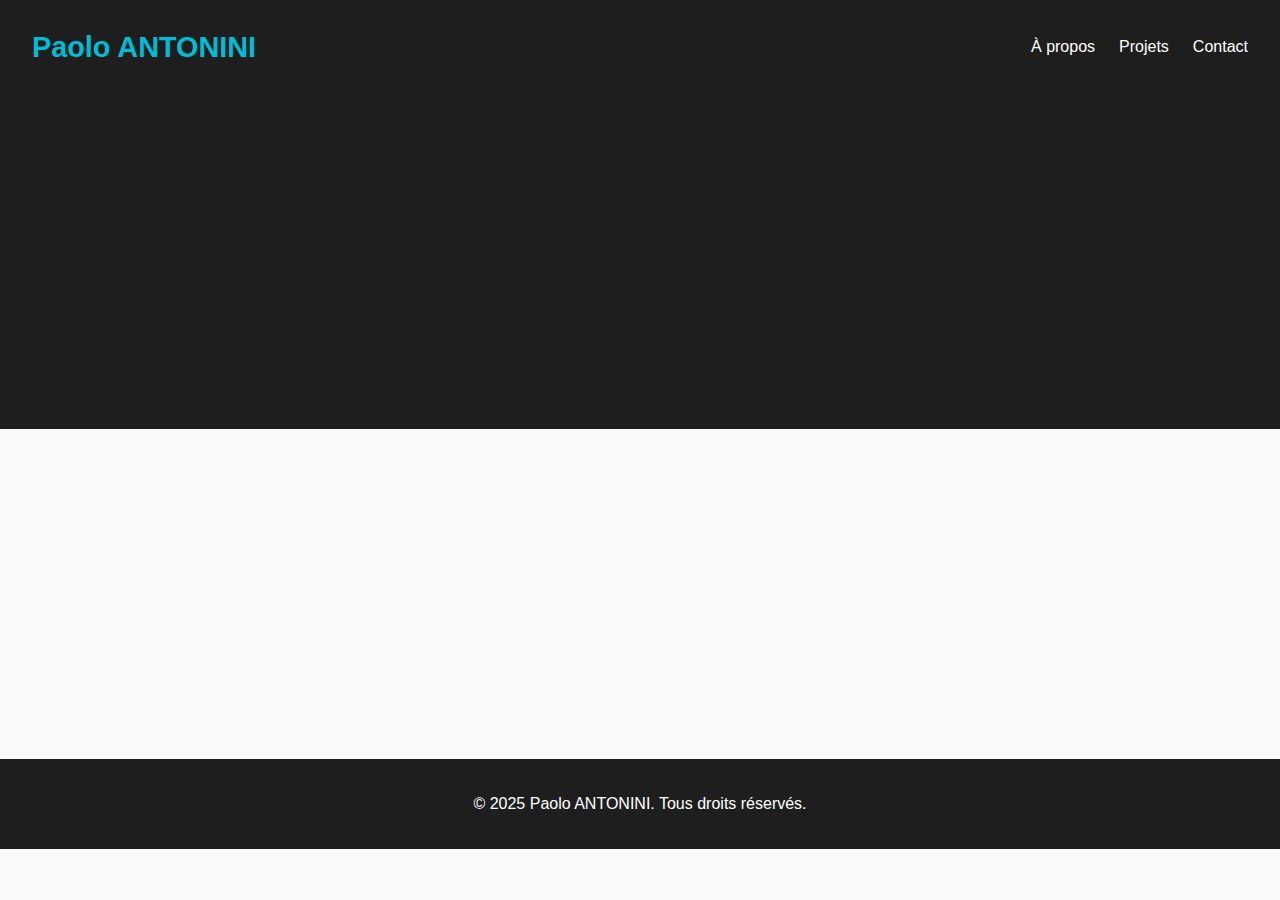
<file: ensavoirplus.html>
<!DOCTYPE html>
<html lang="fr">
<head>
  <meta charset="UTF-8" />
  <meta name="viewport" content="width=device-width, initial-scale=1.0"/>
  <meta name="description" content="En savoir plus sur Paolo Antonini, développeur web passionné." />
  <title>À propos • Paolo Antonini</title>
  <link rel="stylesheet" href="style.css" />
  <link href="https://unpkg.com/aos@2.3.1/dist/aos.css" rel="stylesheet">
</head>
<body>
  <div class="scroll-progress" aria-hidden="true"></div>
  <header class="header">
    <nav class="nav" aria-label="Navigation principale">
      <h1 class="brand">Paolo ANTONINI</h1>
      <ul class="nav-links">
        <li><a href="ensavoirplus.html">À propos</a></li>
        <li><a href="projetglobal.html">Projets</a></li>
        <li><a href="contact.html">Contact</a></li>
      </ul>
    </nav>
    <div class="hero" data-aos="fade-up">
      <div class="hero-text">
        <h2 class="headline">À propos de moi</h2>
        <p class="subtitle">Développeur web passionné, créatif et curieux.</p>
      </div>
      <div class="hero-img" data-aos="zoom-in" data-aos-delay="150">
        <img src="test_protfolio.jpg" alt="Portrait de Paolo Antonini">
        <span class="orb orb-1" aria-hidden="true"></span>
        <span class="orb orb-2" aria-hidden="true"></span>
      </div>
    </div>
  </header>
  <main>
    <section id="about" data-aos="fade-up">
      <h2>Mon parcours</h2>
      <p>
        Je suis un développeur web spécialisé en HTML, CSS et JavaScript.<br>
        J’adore transformer des idées en expériences fluides et accessibles, avec une attention aux détails (micro-interactions, perfs, accessibilité).<br>
        Passionné par l’innovation et l’apprentissage continu.
      </p>
    </section>
  </main>
  <footer>
    <p>&copy; 2025 Paolo ANTONINI. Tous droits réservés.</p>
  </footer>
  <script src="https://unpkg.com/aos@2.3.1/dist/aos.js"></script>
  <script src="script.js"></script>
</body>
</html>
</file>
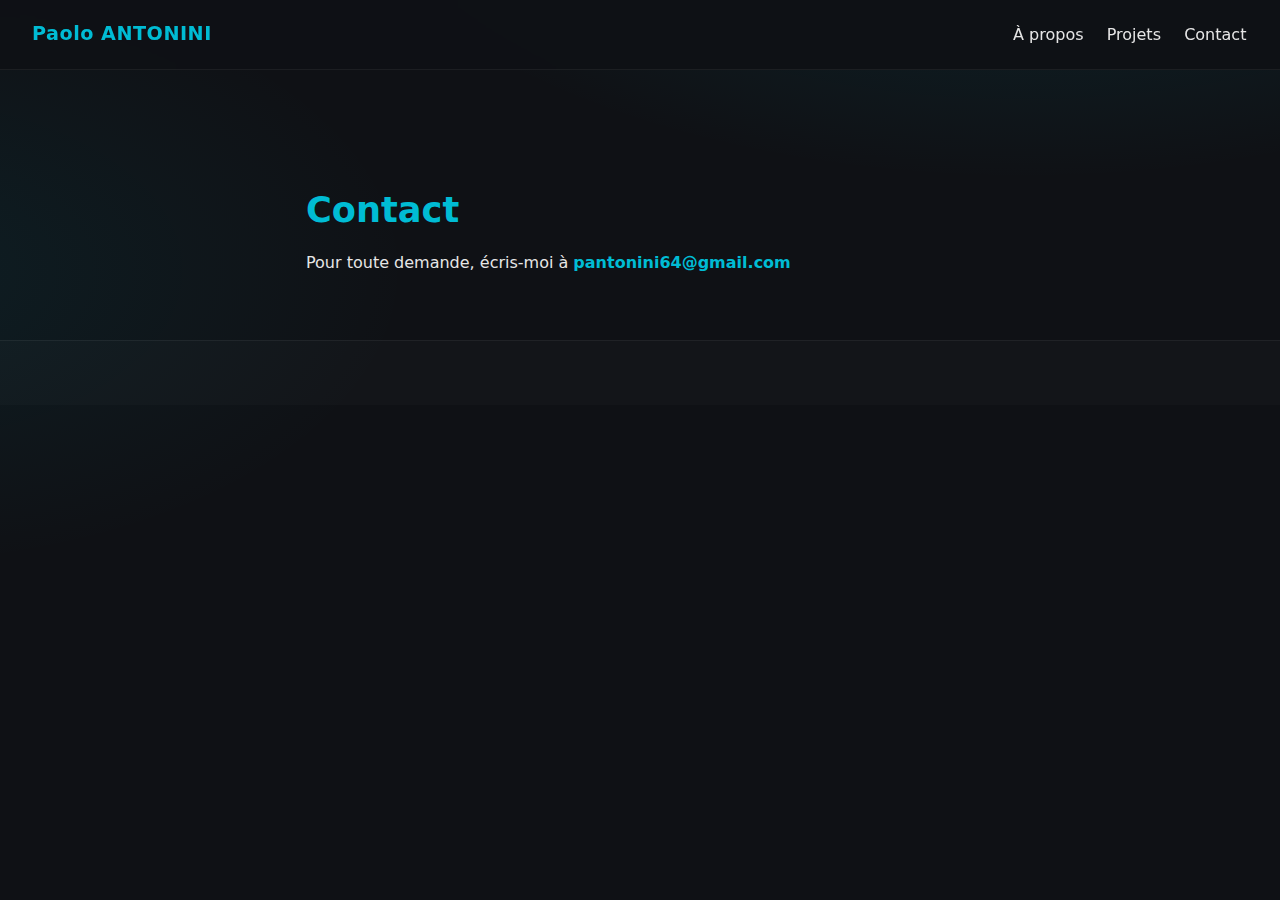
<file: page_web/contact.html>
<!DOCTYPE html>
<html lang="fr">
<head>
	<meta charset="UTF-8" />
	<meta name="viewport" content="width=device-width, initial-scale=1.0"/>
	<meta name="description" content="Contact - Paolo Antonini" />
	<title>Contact • Paolo Antonini</title>
	<link rel="stylesheet" href="../css/style.css" />
</head>
<body>
	<div class="scroll-progress" aria-hidden="true"></div>
	<header class="header">
		<nav class="nav" aria-label="Navigation principale">
			<h1 class="brand">Paolo ANTONINI</h1>
			<ul class="nav-links">
				<li><a href="ensavoirplus.html">À propos</a></li>
				<li><a href="projetglobal.html">Projets</a></li>
				<li><a href="contact.html">Contact</a></li>
			</ul>
		</nav>
	</header>
	<main>
		<section id="contact" style="max-width:700px;margin:3rem auto;padding:1rem;">
			<h2>Contact</h2>
			<p>Pour toute demande, écris-moi à <a href="mailto:pantonini64@gmail.com">pantonini64@gmail.com</a></p>
		</section>
	</main>
	<footer>
		<!-- <p>&copy; 2025 Paolo ANTONINI. Tous droits réservés.</p> -->
	</footer>
	<script src="https://unpkg.com/aos@2.3.1/dist/aos.js"></script>
	<script src="../js/script.js"></script>
</body>
</html>
</file>
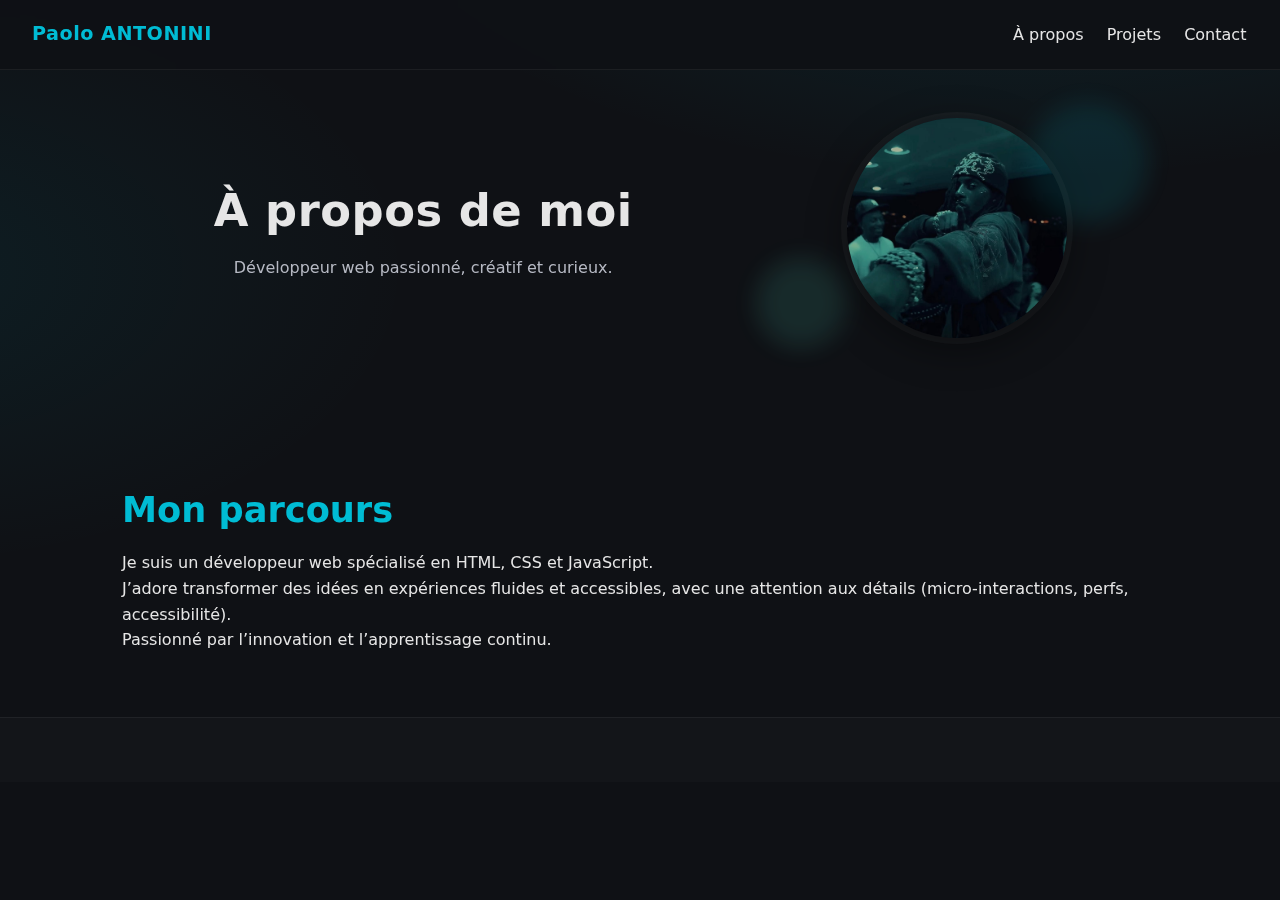
<file: page_web/ensavoirplus.html>
<!DOCTYPE html>
<html lang="fr">
<head>
  <meta charset="UTF-8" />
  <meta name="viewport" content="width=device-width, initial-scale=1.0"/>
  <meta name="description" content="En savoir plus sur Paolo Antonini, développeur web passionné." />
  <title>À propos • Paolo Antonini</title>
  <link rel="stylesheet" href="../css/style.css" />
  <link href="https://unpkg.com/aos@2.3.1/dist/aos.css" rel="stylesheet">
</head>
<body>
  <div class="scroll-progress" aria-hidden="true"></div>
  <header class="header">
    <nav class="nav" aria-label="Navigation principale">
      <h1 class="brand">Paolo ANTONINI</h1>
      <ul class="nav-links">
        <li><a href="ensavoirplus.html">À propos</a></li>
        <li><a href="projetglobal.html">Projets</a></li>
        <li><a href="contact.html">Contact</a></li>
      </ul>
    </nav>
    <div class="hero" data-aos="fade-up">
      <div class="hero-text">
        <h2 class="headline">À propos de moi</h2>
        <p class="subtitle">Développeur web passionné, créatif et curieux.</p>
      </div>
      <div class="hero-img" data-aos="zoom-in" data-aos-delay="150">
        <img src="../images/test_protfolio.jpg" alt="Portrait de Paolo Antonini">
        <span class="orb orb-1" aria-hidden="true"></span>
        <span class="orb orb-2" aria-hidden="true"></span>
      </div>
    </div>
  </header>
  <main>
    <section id="about" data-aos="fade-up">
      <h2>Mon parcours</h2>
      <p>
        Je suis un développeur web spécialisé en HTML, CSS et JavaScript.<br>
        J’adore transformer des idées en expériences fluides et accessibles, avec une attention aux détails (micro-interactions, perfs, accessibilité).<br>
        Passionné par l’innovation et l’apprentissage continu.
      </p>
    </section>
  </main>
  <footer>
    <!--<p>&copy; 2025 Paolo ANTONINI. Tous droits réservés.</p>-->
  </footer>
  <script src="https://unpkg.com/aos@2.3.1/dist/aos.js"></script>
  <script src="../js/script.js"></script>
</body>
</html>
</file>
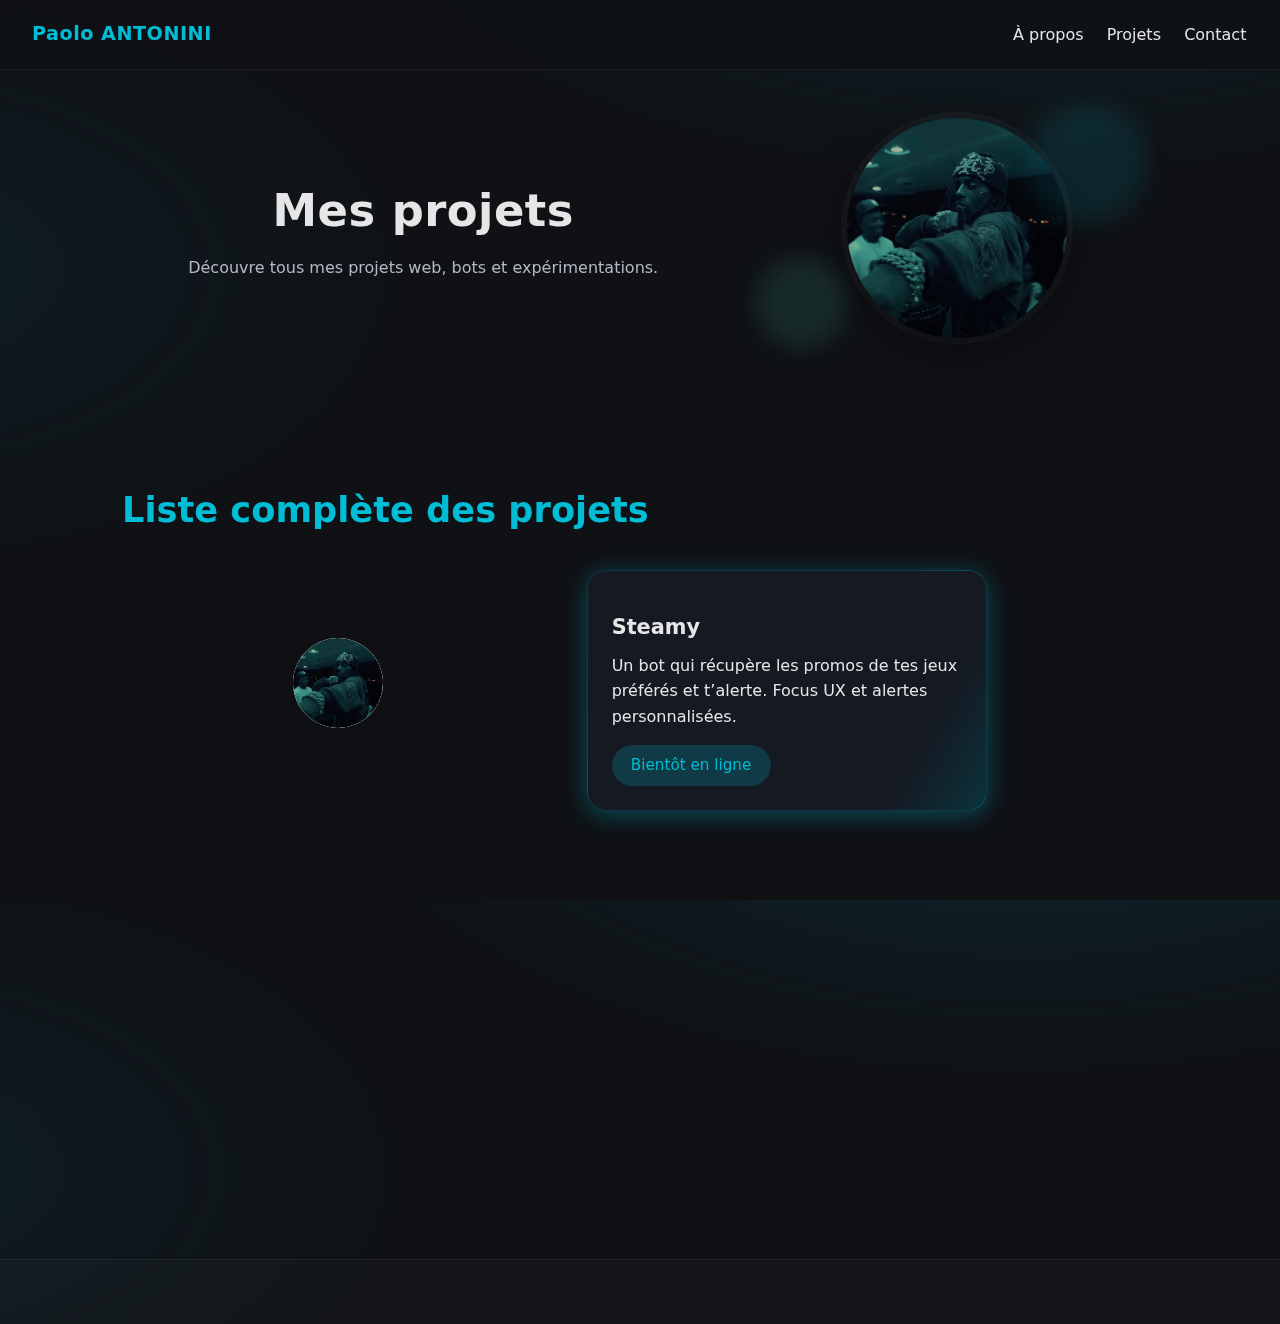
<file: page_web/projetglobal.html>
<!DOCTYPE html>
<html lang="fr">
<head>
  <meta charset="UTF-8" />
  <meta name="viewport" content="width=device-width, initial-scale=1.0"/>
  <meta name="description" content="Tous les projets de Paolo Antonini, développeur web passionné." />
  <title>Mes Projets • Paolo Antonini</title>
  <link rel="stylesheet" href="../css/style.css" />
  <link href="https://unpkg.com/aos@2.3.1/dist/aos.css" rel="stylesheet">
</head>
<body>
  <div class="scroll-progress" aria-hidden="true"></div>
  <header class="header">
    <nav class="nav" aria-label="Navigation principale">
      <h1 class="brand">Paolo ANTONINI</h1>
      <ul class="nav-links">
        <li><a href="ensavoirplus.html">À propos</a></li>
        <li><a href="projetglobal.html">Projets</a></li>
        <li><a href="contact.html">Contact</a></li>
      </ul>
    </nav>
    <div class="hero" data-aos="fade-up">
      <div class="hero-text">
        <h2 class="headline">Mes projets</h2>
        <p class="subtitle">Découvre tous mes projets web, bots et expérimentations.</p>
      </div>
      <div class="hero-img" data-aos="zoom-in" data-aos-delay="150">
        <img src="../images/test_protfolio.jpg" alt="Portrait de Paolo Antonini">
        <span class="orb orb-1" aria-hidden="true"></span>
        <span class="orb orb-2" aria-hidden="true"></span>
      </div>
    </div>
  </header>
  <main>
    <section id="projects" data-aos="fade-up">
      <h2>Liste complète des projets</h2>
      <div class="projects-alternate">
        <!-- Projet à gauche -->
        <div class="project-row left" data-aos="fade-right">
            <div class="project-img-round">
            <img src="../images/test_protfolio.jpg" alt="Steamy (placeholder)">
          </div>
          <div class="project-info">
            <h3>Steamy</h3>
            <p>Un bot qui récupère les promos de tes jeux préférés et t’alerte. Focus UX et alertes personnalisées.</p>
            <a class="link" href="#" aria-disabled="true" tabindex="-1">Bientôt en ligne</a>
          </div>
        </div>
        <!-- Projet à droite -->
        <div class="project-row right" data-aos="fade-left">
          <div class="project-info">
            <h3>idk</h3>
            <p>Un projet expérimental en cours : composants UI animés, perfs, et thèmes dynamiques.</p>
            <a class="link" href="#" aria-disabled="true" tabindex="-1">En dev</a>
          </div>
            <div class="project-img-round">
            <img src="../images/test_protfolio.jpg" alt="idk (placeholder)">
          </div>
        </div>
        <!-- Ajoute d'autres projets en alternant left/right -->
      </div>
    </section>
  </main>
  <footer>
    <!--<p>&copy; 2025 Paolo ANTONINI. Tous droits réservés.</p>-->
  </footer>
  <script src="https://unpkg.com/aos@2.3.1/dist/aos.js"></script>
  <script src="../js/script.js"></script>
</body>
</html>
</file>
<file: css/style.css>
* { margin: 0; padding: 0; box-sizing: border-box; }
:root{
  --bg: #0f1115;
  --panel: #151922;
  --text: #e6e6e6;
  --muted: #b6b9c3;
  --primary: #00bcd4;
  --primary-20: rgba(0,188,212,0.2);
  --ring: rgba(0,188,212,0.35);
  --shadow: 0 10px 30px rgba(0,0,0,0.35);
}

html, body { height: 100%; scroll-behavior: smooth; }
body {
  font-family: 'Segoe UI', system-ui, -apple-system, Arial, sans-serif;
  line-height: 1.6;
  background: radial-gradient(1200px 600px at 80% -20%, rgba(0,188,212,0.15), transparent 60%),
              radial-gradient(900px 500px at -10% 30%, rgba(0,188,212,0.08), transparent 60%),
              var(--bg);
  color: var(--text);
}

.scroll-progress{
  position: fixed;
  left: 0; top: 0;
  height: 4px;
  width: 0%;
  background: linear-gradient(90deg, var(--primary), #66ffe6);
  z-index: 3000;
  box-shadow: 0 2px 10px var(--ring);
}

.header{ padding-bottom: 3rem; }
.nav{
  display: flex; justify-content: space-between; align-items: center;
  padding: 1.2rem 2rem; position: sticky; top: 0; z-index: 1000;
  background: rgba(15,17,21,0.95);
  backdrop-filter: blur(8px);
  border-bottom: 1px solid rgba(255,255,255,0.06);
}
.brand{ font-size: 1.2rem; letter-spacing: .5px; color: var(--primary); }
.nav-links{ list-style: none; display: flex; gap: 1.25rem; flex-wrap: wrap; }
.nav-links a{
  color: var(--text); text-decoration: none; font-weight: 500;
  position: relative; padding: .25rem .1rem; transition: color .25s ease;
}
.nav-links a:after{
  content:""; position: absolute; left: 0; bottom: -4px; height: 2px; width: 0%;
  background: var(--primary); transition: width .25s ease;
}
.nav-links a:hover{ color: #fff; }
.nav-links a:hover:after{ width: 100%; }

.hero{
  display: grid;
  grid-template-columns: 1.2fr .8fr;
  align-items: center;
  gap: 2rem;
  max-width: 1100px; margin: 0 auto; padding: 3rem 2rem 2rem;
}
.hero-text{ text-align: center; }
.subtitle{ color: var(--muted); margin-top: .5rem; }
.headline{
  font-size: clamp(1.8rem, 3.5vw, 3rem);
  font-weight: 700;
  letter-spacing: 0.5px;
  display: flex; gap: .5rem; align-items: baseline; justify-content: center;
}
.cta{ margin-top: 1.25rem; display: flex; gap: .75rem; justify-content: center; }
.btn{
  background: var(--primary);
  color: #0a0d12;
  border: none; padding: .7rem 1rem; border-radius: 12px; font-weight: 700;
  box-shadow: var(--shadow);
  transition: transform .2s ease, box-shadow .2s ease, filter .2s ease;
}
.btn:hover{ transform: translateY(-2px); filter: brightness(1.05); }
.btn-ghost{
  background: transparent; color: var(--text);
  border: 1px solid var(--primary-20);
  box-shadow: none;
}
.btn-ghost:hover{ background: rgba(255,255,255,0.03); border-color: var(--primary); }

.hero-img{
  position: relative; display: grid; place-items: center;
}
.hero-img img{
  width: 220px; height: 220px; object-fit: cover; border-radius: 50%;
  box-shadow: 0 10px 40px rgba(0,0,0,.45), 0 0 0 6px rgba(255,255,255,0.04);
  animation: float 5s ease-in-out infinite;
}
@keyframes float{
  0%,100%{ transform: translateY(0) }
  50%{ transform: translateY(-10px) }
}
.orb{
  position: absolute; border-radius: 999px; filter: blur(12px);
  opacity: .6; pointer-events: none;
}
.orb-1{ width: 120px; height: 120px; background: var(--primary-20); top: -15px; right: 10px; animation: orbMove 8s ease-in-out infinite; }
.orb-2{ width: 90px; height: 90px; background: rgba(102,255,230,0.18); bottom: -10px; left: 0; animation: orbMove2 7s ease-in-out infinite; }
@keyframes orbMove{ 0%,100%{ transform: translate(0,0) } 50%{ transform: translate(6px,-8px) } }
@keyframes orbMove2{ 0%,100%{ transform: translate(0,0) } 50%{ transform: translate(-8px,6px) } }

main section{
  max-width: 1100px; margin: 0 auto; padding: 4rem 2rem;
}
section h2{
  font-size: clamp(1.4rem, 2.8vw, 2.2rem);
  color: var(--primary); margin-bottom: .75rem;
}

/* Images rondes pour les projets */
.project-img-round, .project-img {
  width: 90px;
  height: 90px;
  border-radius: 50%;
  overflow: hidden;
  margin: 0 auto 1rem auto;
  box-shadow: 0 2px 12px rgba(0,0,0,0.08);
  background: linear-gradient(135deg, #e0e0e0 0%, #f7f7f7 100%);
  display: flex;
  align-items: center;
  justify-content: center;
  flex-shrink: 0;
}
.project-img img, .project-img-round img {
  width: 100%;
  height: 100%;
  object-fit: cover;
  border-radius: 50%;
}

/* Grille de projets */
.projects-container {
  display: grid;
  grid-template-columns: repeat(auto-fit, minmax(260px, 1fr));
  gap: 2rem;
  margin-top: 2rem;
}

/* Encadrés projets harmonisés */
.project.card,
.project-info {
  background: linear-gradient(120deg, var(--panel) 80%, var(--primary-20) 100%);
  color: var(--text);
  box-shadow: 0 4px 24px var(--ring);
  border: 1px solid var(--primary-20);
  border-radius: 1.2rem;
  padding: 2rem 1.5rem 1.5rem 1.5rem;
  text-align: center;
  transition: box-shadow 0.2s, transform 0.2s;
  position: relative;
  max-width: 400px;
}

.project.card:hover,
.project-row:hover .project-info {
  box-shadow: 0 6px 24px rgba(0,0,0,0.10);
  transform: translateY(-4px) scale(1.03);
}

.project.card h3,
.project-info h3 {
  margin-top: 0.5rem;
  margin-bottom: 0.5rem;
  font-size: 1.3rem;
  font-weight: 600;
  color: var(--text);
}

.project.card p,
.project-info p {
  font-size: 1rem;
  color: var(--text);
  margin-bottom: 1rem;
}

.project.card .link,
.project-info .link {
  display: inline-block;
  padding: 0.5rem 1.2rem;
  border-radius: 999px;
  background: var(--primary-20);
  color: var(--primary);
  font-size: 0.95rem;
  text-decoration: none;
  opacity: 1;
  cursor: pointer;
  border: none;
}

/* Alternance projets */
.projects-alternate, .projects-list {
  display: flex;
  flex-direction: column;
  gap: 3rem;
  margin-top: 2rem;
}

.project-row {
  display: flex;
  align-items: center;
  justify-content: center;
  gap: 0;
  margin-bottom: 3rem;
}

.project-row.left .project-info {
  margin-right: auto;
  margin-left: 0;
  text-align: left;
}

.project-row.right .project-info {
  margin-left: auto;
  margin-right: 0;
  text-align: right;
}

.project-img-center {
  display: flex;
  justify-content: center;
  align-items: center;
  width: 180px;
}

.project-img-center img {
  width: 90px;
  height: 90px;
  border-radius: 50%;
  object-fit: cover;
  box-shadow: 0 2px 12px rgba(0,0,0,0.08);
}

/* Discord Card */
.discord-card {
  width: 380px; /* taille plus réaliste Discord */
  background: #151922;
  border-radius: 16px;
  overflow: hidden;
  color: #fff;
  font-family: 'Segoe UI', Arial, sans-serif;
  box-shadow: 0 5px 24px rgba(0,0,0,0.45);
  margin: 2.5rem auto;
}
.discord-card .banner img,
.discord-card .banner video {
  width: 100%;
  height: 60px; /* hauteur typique Discord */
  object-fit: cover;
  display: block;
  border-radius: 0;
}
.discord-card .profile {
  display: flex;
  align-items: center;
  padding: 1rem;
}
.discord-card .avatar {
  width: 110px;
  height: 110px;
  border-radius: 50%;
  border: 4px solid #151922;
  margin-right: 1rem;
  flex-shrink: 0;
}
.discord-card .info {
  display: flex;
  flex-direction: column;
  justify-content: center;
  gap: 0.2em;
}
.pseudo {
  font-size: 1.15rem;
  font-weight: 600;
  margin-bottom: 0.15em;
  line-height: 1.1;
}
.details {
  font-size: 1rem;
  color: var(--muted);
}
.details .status {
  display: block;
  font-size: 1em;
  color: #43b581; /* vert Discord */
  font-weight: 600;
  margin-bottom: 0.08em;
}
.details .activity {
  display: block;
  font-size: 0.85em;
  color: #b6b9c3; /* gris */
  margin-top: 0.1em;
  font-style: italic;
}
.discord-card .btn {
  display: inline-block;
  margin-top: .5rem;
  padding: .3rem .8rem;
  border-radius: 8px;
  background: #5865f2;
  text-decoration: none;
  color: white;
  font-size: .9rem;
  border: none;
}

/* Responsive Discord Card */
@media (max-width: 400px) {
  .discord-card {
    width: 98%;
    min-width: 0;
  }
  .discord-card .profile {
    flex-direction: column;
    align-items: flex-start;
    padding: 0.7rem;
  }
  .discord-card .avatar {
    margin-right: 0;
    margin-bottom: 0.7rem;
  }
}

/* Responsive */
@media (max-width: 700px) {
  .project-row, .project-row.right {
    flex-direction: column;
    align-items: flex-start;
    gap: 1rem;
  }
  .project-img, .project-img-round {
    margin-bottom: 0.5rem;
  }
  .project-info, .project.card {
    min-width: 0;
    width: 100%;
    padding: 1rem;
  }
}

@media (max-width: 600px) {
  main section {
    padding: 2rem 1rem;
  }
}

#contact a{ color: var(--primary); text-decoration: none; font-weight: 700; }
#contact a:hover{ text-decoration: underline; }

footer{
  text-align: center; padding: 2rem; color: var(--muted);
  border-top: 1px solid rgba(255,255,255,0.06);
  background: rgba(255,255,255,0.02);
}

.typing{
  --n: 5;
  --speed: 2.2s;
  position: relative;
  display: inline-block;
  white-space: nowrap;
  border-right: 2px solid var(--primary);
  width: 0;
  overflow: hidden;
  animation: typing var(--speed) steps(var(--n), end) forwards, blink .8s step-end infinite;
}
@keyframes typing{
  from{ width: 0 }
  to{ width: calc(var(--n) * 1ch) }
}
@keyframes blink{ 50%{ border-color: transparent } }

a:focus, button:focus, .btn:focus {
  outline: 2px solid var(--primary);
  outline-offset: 2px;
}

.project-row,
.project-row.right {
  display: flex;
  align-items: center;
  justify-content: space-between;
  gap: 2rem;
}

.project-info {
  flex: 1 1 0;
  min-width: 220px;
}

.project-img-round {
  flex: 0 0 auto;
}

.banner-video {
  width: 100%;
  height: auto;
  border-radius: 12px; /* optionnel */
  object-fit: cover;
}

.social-cards {
  display: flex;
  gap: 2rem;
  justify-content: center;
  align-items: flex-start;
  flex-wrap: wrap;
}
</file>
<file: style.css>
/* Reset */
* {
  margin: 0;
  padding: 0;
  box-sizing: border-box;
}

body {
  font-family: 'Segoe UI', sans-serif;
  line-height: 1.6;
  background: #f9f9f9;
  color: #333;
}

/* Header & Navigation */
header {
  background: #1e1e1e;
  color: #fff;
  padding-bottom: 3rem;
}

nav {
  display: flex;
  justify-content: space-between;
  align-items: center;
  padding: 1.5rem 2rem;
  flex-wrap: wrap;
}

nav h1 {
  font-size: 1.8rem;
  color: #00bcd4;
}

nav ul {
  list-style: none;
  display: flex;
  gap: 1.5rem;
}

nav ul li a {
  color: white;
  text-decoration: none;
  transition: color 0.3s ease;
  font-weight: 500;
}

nav ul li a:hover {
  color: #00bcd4;
}

/* Hero Section */
.hero {
  display: flex;
  align-items: center;
  justify-content: space-between;
  padding: 2rem;
  max-width: 1200px;
  margin: 0 auto;
  flex-wrap: wrap;
}

.hero-text {
  max-width: 600px;
}

.hero-text h2 {
  font-size: 2.5rem;
  margin-bottom: 1rem;
}

.hero-text span {
  color: #00bcd4;
}

.hero-img img {
  width: 200px;
  border-radius: 50%;
  margin-top: 1rem;
  box-shadow: 0 4px 10px rgba(0, 0, 0, 0.2);
}

/* Sections */
section {
  padding: 4rem 2rem;
  max-width: 1000px;
  margin: auto;
}

section h2 {
  margin-bottom: 1rem;
  color: #00bcd4;
  font-size: 2rem;
}

.projects-container {
  display: grid;
  grid-template-columns: repeat(auto-fit, minmax(250px, 1fr));
  gap: 2rem;
}

.project {
  background: white;
  padding: 1.5rem;
  border-radius: 8px;
  box-shadow: 0 4px 6px rgba(0,0,0,0.1);
  transition: transform 0.3s ease;
}

.project:hover {
  transform: translateY(-5px);
}

/* Contact */
#contact a {
  color: #00bcd4;
  text-decoration: none;
  font-weight: bold;
}

#contact a:hover {
  text-decoration: underline;
}

/* Footer */
footer {
  text-align: center;
  padding: 2rem;
  background: #1e1e1e;
  color: #fff;
  margin-top: 2rem;
}

/* Responsive */
@media screen and (max-width: 768px) {
  .hero {
    flex-direction: column;
    text-align: center;
  }

  nav ul {
    flex-direction: column;
    gap: 1rem;
    margin-top: 1rem;
  }
}
</file>
